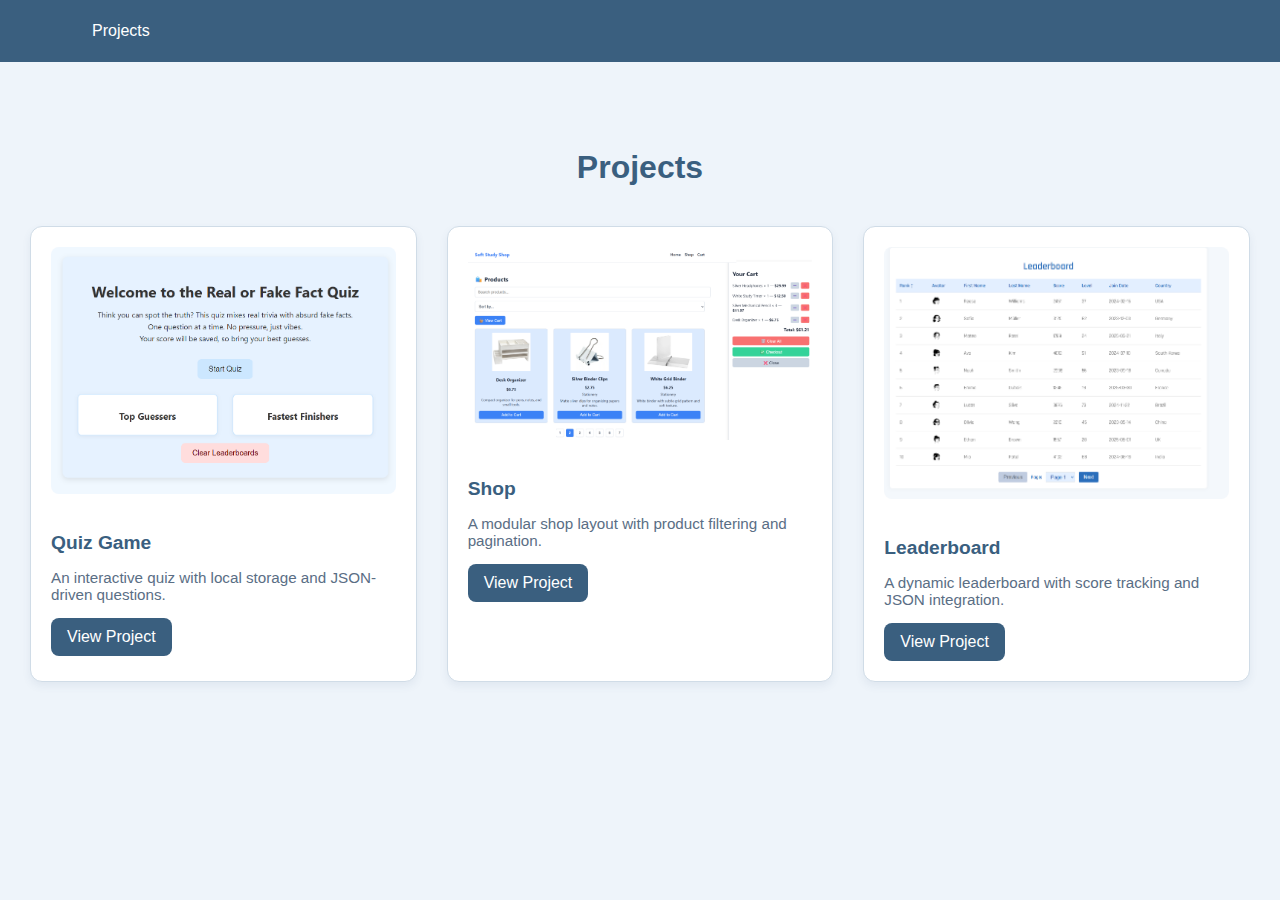
<file: index.html>
<!DOCTYPE html>
<html lang="en">
<head>
  <meta charset="UTF-8" />
  <meta name="viewport" content="width=device-width, initial-scale=1.0" />
  <title>Portfolio</title>
  <link rel="stylesheet" href="style.css" />
</head>
<body>

  <nav>
    <ul>
      <li><a href="#projects">Projects</a></li>
    </ul>
  </nav>

  <section id="projects">
    <h2>Projects</h2>
    <div class="projects-grid">
    </div>
  </section>

  <script src="script.js"></script>
</body>
</html>
</file>
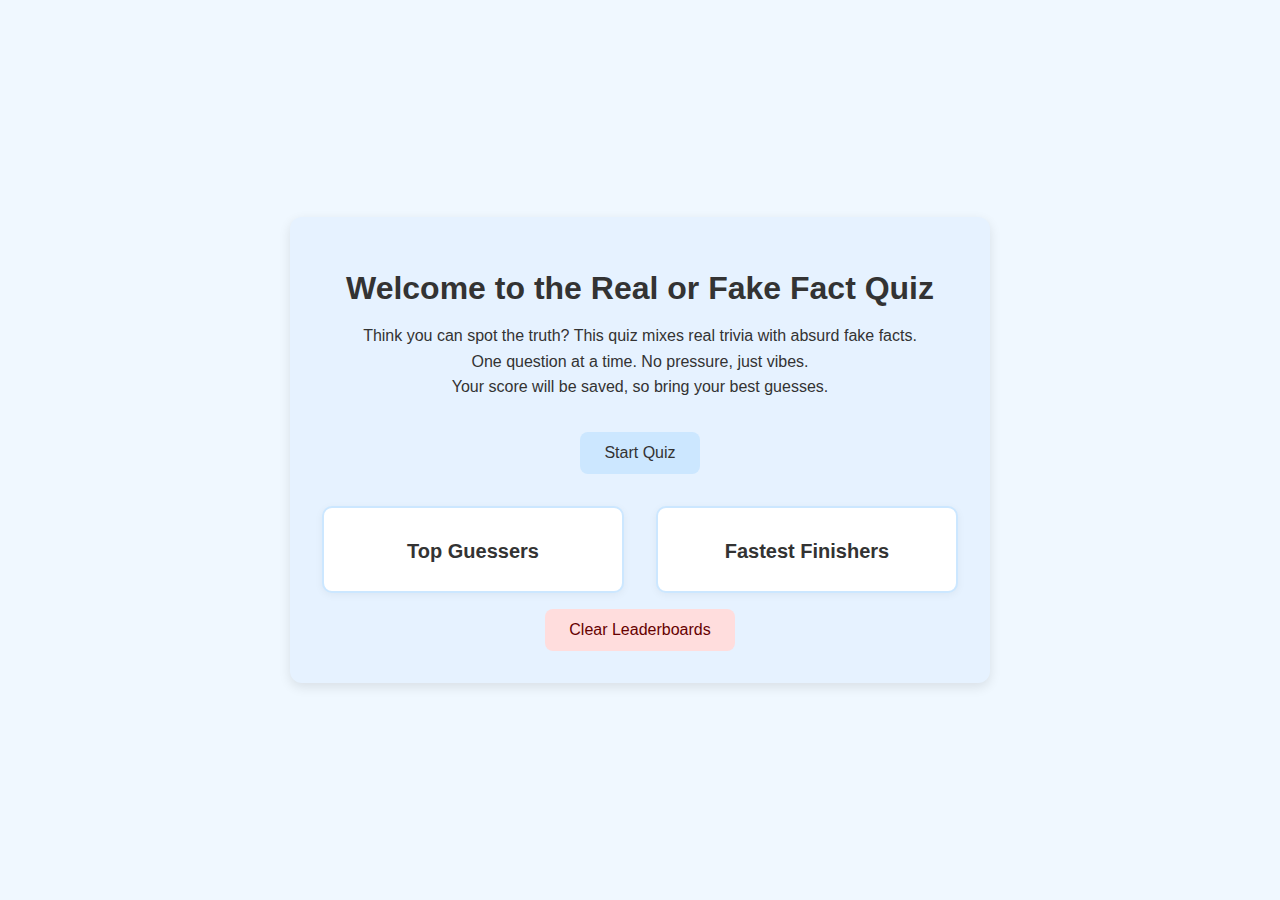
<file: september 11/index.html>
<!DOCTYPE html>
<html lang="en">
<head>
  <meta charset="UTF-8" />
  <meta name="viewport" content="width=device-width, initial-scale=1.0" />
  <title>Real or Fake Fact Quiz</title>
  <link rel="stylesheet" href="style.css" />
</head>
<body class="page__body">
  <main class="quiz__container">

    <section class="screen screen--landing active">
      <div class="landing__wrapper">
        <h1 class="landing__title">Welcome to the Real or Fake Fact Quiz</h1>
        <p class="landing__description">
          Think you can spot the truth? This quiz mixes real trivia with absurd fake facts.<br />
          One question at a time. No pressure, just vibes.<br />
          Your score will be saved, so bring your best guesses.
        </p>

        <button class="btn btn--start">Start Quiz</button>

        <div class="leaderboard__wrapper">
          <div class="leaderboard leaderboard--score">
            <h2 class="leaderboard__title">Top Guessers</h2>
            <ul class="leaderboard__list" id="scoreLeaderboard"></ul>
          </div>
          <div class="leaderboard leaderboard--time">
            <h2 class="leaderboard__title">Fastest Finishers</h2>
            <ul class="leaderboard__list" id="timeLeaderboard"></ul>
          </div>
        </div>

        <button class="btn btn--clear-leaderboards">Clear Leaderboards</button>
      </div>
    </section>

    <section class="screen screen--name">
      <div class="name__wrapper">
        <h2 class="name__title">Let’s personalize your quiz experience</h2>
        <form class="name__form">
          <div class="form__group">
            <label for="username" class="form__label">Your name:</label>
            <input type="text" id="username" class="form__input name__input" required />
          </div>

          <div class="form__group">
            <label class="form__label">Show your score on the leaderboard?</label>
            <div class="form__toggle">
              <label><input type="radio" name="leaderboard" value="yes" checked /> Yes</label>
              <label><input type="radio" name="leaderboard" value="no" /> No</label>
            </div>
          </div>

          <div class="form__group">
            <label class="form__label">Enable timer?</label>
            <div class="form__toggle">
              <label><input type="radio" name="timer" value="yes" checked /> Yes</label>
              <label><input type="radio" name="timer" value="no" /> No</label>
            </div>
          </div>

          <p class="form__warning">⚠️ Once you begin, you won’t be able to go back to previous questions.</p>
          <button type="submit" class="btn btn--go">Go</button>
        </form>

        <button type="button" class="btn btn--back">Back</button>
      </div>
    </section>

    <section class="screen screen--quiz">
      <div class="quiz__wrapper">
        <div class="quiz__progress">
          <span class="quiz__progress-text">Question 1 of 5</span>
        </div>

        <div class="quiz__question-box">
          <p class="quiz__question-text">Loading question...</p>
          <div class="quiz__choices">
            <button class="btn btn--choice" data-choice="true">Real</button>
            <button class="btn btn--choice" data-choice="false">Fake</button>
          </div>
        </div>

        <button class="btn btn--next-question">Next</button>
        <button class="btn btn--show-results" style="display: none;">See Your Results</button>
      </div>
    </section>

    <section class="screen screen--results">
      <div class="results__wrapper">
        <h2 class="results__title"></h2>
        <ul class="results__list"></ul>
        <p class="results__time"></p>
        <button class="btn btn--return">Return to Start</button>
        <button class="btn btn--replay">Play Again</button>
      </div>
    </section>

  </main>
  <script src="script.js"></script>
</body>
</html>
</file>
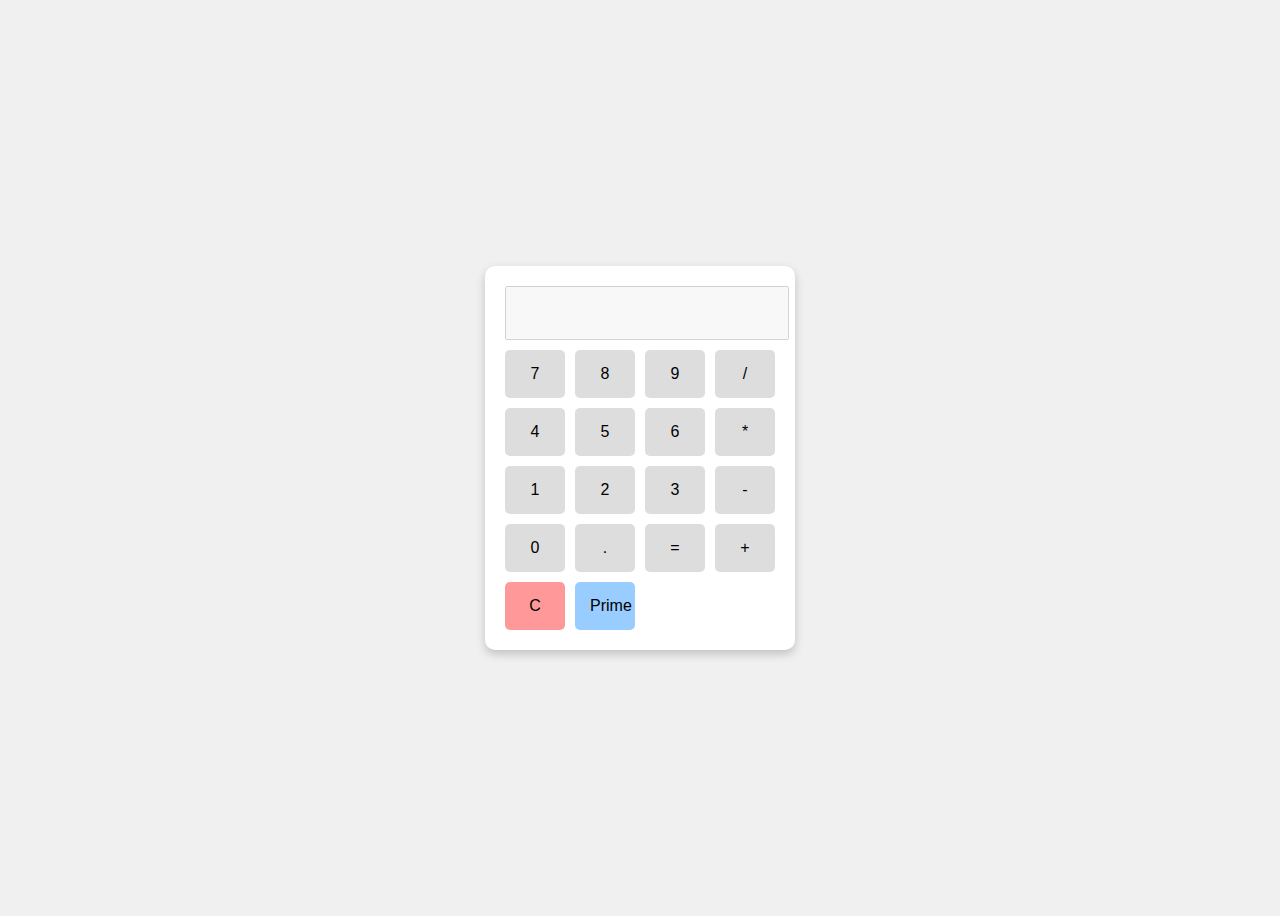
<file: september 2/index.html>
<!DOCTYPE html>
<html lang="en">

<head>
    <meta charset="UTF-8">
    <meta name="viewport" content="width=device-width, initial-scale=1.0">
    <title>Broken Calculator Starter</title>
    <link rel="stylesheet" href="style.css">
</head>

<body>
    <div class="calculator">
        <input type="text" id="display" class="display" disabled>
        <div class="buttons">

            <button>7</button>
            <button>8</button>
            <button>9</button>
            <button>/</button>
            <button>4</button>
            <button>5</button>
            <button>6</button>
            <button>*</button>
            <button>1</button>
            <button>2</button>
            <button>3</button>
            <button>-</button>
            <button>0</button>
            <button>.</button>
            <button>=</button>
            <button>+</button><button id="clear">C</button>
            <button id="prime">Prime</button>
        </div>
    </div>
    <script src="script.js"></script>
</body>

</html>
</file>
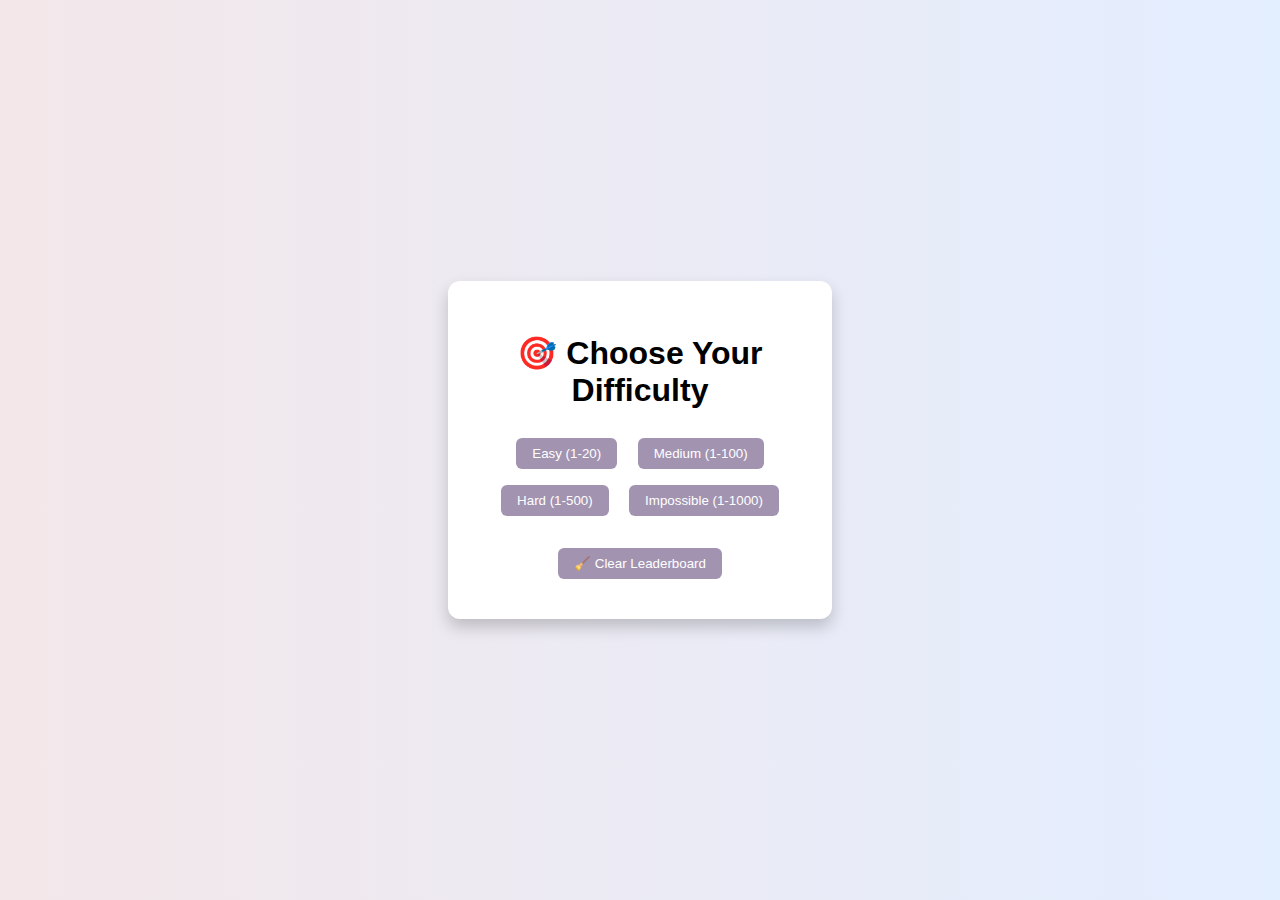
<file: september 5/index.html>
<!DOCTYPE html>
<html lang="en">

<head>
    <meta charset="UTF-8" />
    <meta name="viewport" content="width=device-width, initial-scale=1.0" />
    <title>Guess the Number</title>
    <link rel="stylesheet" href="style.css" />
</head>

<body>
    <div id="homeScreen" class="screen">
        <h1>🎯 Choose Your Difficulty</h1>
        <button data-range="20">Easy (1-20)</button>
        <button data-range="100">Medium (1-100)</button>
        <button data-range="500">Hard (1-500)</button>
        <button data-range="1000">Impossible (1-1000)</button>

        <ul id="leaderboardList"></ul>
        <button id="clearBtn">🧹 Clear Leaderboard</button>
    </div>

    <div id="nameScreen" class="screen" style="display: none;">
        <button id="backToHome" class="back-text">Back</button>
        <h2>Enter Your Name</h2>
        <input type="text" id="nameInput" placeholder="Your name" />
        <button id="startGameBtn">Start Game</button>
    </div>

    <div id="gameScreen" class="screen" style="display: none;">
        <button id="backButton" class="back-text">Back</button>
        <h2>Guess the Number!</h2>
        <p id="rangeLabel"></p>
        <input type="number" id="guessInput" placeholder="Enter your guess" />
        <button id="submitGuess">Submit</button>
        <p id="feedback"></p>
        <p id="guessCount"></p>
    </div>

    <script src="script.js"></script>
</body>

</html>
</file>
<file: style.css>
body {
  font-family: sans-serif;
  margin: 0;
  background-color: #eef4fa;
  color: #3a5f7f;
}

nav {
  background-color: #3a5f7f;
  padding: 22px 50px;
}

nav ul {
  list-style: none;
  display: flex;
  gap: 20px;
  margin: 0;
  padding: 0;
}

nav ul li a {
  color: #ffffff;
  text-decoration: none;
  font-weight: 500;
  padding: 10px 42px;
  border-radius: 6px;
  transition: background-color 0.2s ease;
}

nav ul li a:hover {
  background-color: #2c4a63;
}

#projects {
  padding: 60px 20px;
  background-color: #eef4fa;
}

#projects h2 {
  text-align: center;
  font-size: 2rem;
  margin-bottom: 40px;
  color: #3a5f7f;
  font-weight: 600;
}

.projects-grid {
  display: grid;
  grid-template-columns: repeat(auto-fit, minmax(280px, 1fr));
  gap: 30px;
  padding: 0 10px;
}

.project-card {
  background-color: #ffffff;
  border: 1px solid #d0dce7;
  border-radius: 12px;
  box-shadow: 0 4px 8px rgba(58, 95, 127, 0.08);
  padding: 20px;
  transition: transform 0.2s ease;
}

.project-card:hover {
  transform: translateY(-4px);
}

.project-card img {
  width: 100%;
  border-radius: 8px;
  margin-bottom: 15px;
}

.project-card h3 {
  font-size: 1.2rem;
  color: #3a5f7f;
  margin-bottom: 10px;
}

.project-card p {
  font-size: 0.95rem;
  color: #5a6e85;
  margin-bottom: 15px;
}

.project-card a {
  display: inline-block;
  padding: 10px 16px;
  background-color: #3a5f7f;
  color: #ffffff;
  border-radius: 8px;
  text-decoration: none;
  font-weight: 500;
  transition: background-color 0.2s ease, color 0.2s ease;
}

.project-card a:hover {
  background-color: #2c4a63;
  color: #eaf2fc;
}
</file>
<file: september 11/style.css>
:root {
  --blue-light: #f0f8ff;
  --blue-accent: #cce7ff;
  --blue-hover: #b3d9ff;
  --blue-deep: #99ccff;
  --text-dark: #333;
}

body.page__body {
  margin: 0;
  font-family: 'Segoe UI', sans-serif;
  background-color: var(--blue-light);
  color: var(--text-dark);
  display: flex;
  justify-content: center;
  align-items: center;
  height: 100vh;
}

.quiz__container {
  width: 100%;
  max-width: 700px;
  text-align: center;
}

.screen {
  display: none;
}

.screen.active {
  display: block;
}

.landing__wrapper,
.name__wrapper,
.quiz__wrapper,
.results__wrapper {
  background-color: #e6f2ff;
  padding: 2rem;
  border-radius: 12px;
  box-shadow: 0 4px 12px rgba(0, 0, 0, 0.1);
  margin: 2rem auto;
}

.landing__title {
  font-size: 2rem;
  margin-bottom: 1rem;
}

.landing__description {
  font-size: 1rem;
  line-height: 1.6;
  margin-bottom: 2rem;
}

.name__title {
  font-size: 1.5rem;
  margin-bottom: 1.5rem;
}

.form__group {
  margin-bottom: 1.25rem;
  text-align: left;
}

.form__label {
  display: block;
  margin-bottom: 0.5rem;
  font-weight: 500;
}

.form__input {
  width: 100%;
  padding: 0.75rem;
  font-size: 1rem;
  border-radius: 8px;
  border: 1px solid #ccc;
}

.form__toggle label {
  margin-right: 1rem;
  font-size: 0.95rem;
}

.form__warning {
  color: #aa0000;
  font-size: 0.9rem;
  margin-top: 0.5rem;
  text-align: center;
}

.btn {
  background-color: var(--blue-accent);
  color: var(--text-dark);
  border: none;
  padding: 0.75rem 1.5rem;
  font-size: 1rem;
  border-radius: 8px;
  cursor: pointer;
  transition: background-color 0.3s ease, transform 0.2s ease, box-shadow 0.2s ease;
}

.btn:hover {
  background-color: var(--blue-hover);
  transform: scale(1.05);
  box-shadow: 0 0 10px var(--blue-hover);
}

.btn:active {
  background-color: var(--blue-deep);
  transform: scale(0.98);
  box-shadow: 0 0 6px var(--blue-hover) inset;
}

.btn--choice.selected {
  background-color: var(--blue-deep);
  box-shadow: 0 0 8px var(--blue-hover);
  font-weight: bold;
  transform: scale(0.98);
}

.btn--clear-leaderboards {
  margin-top: 1rem;
  background-color: #ffdddd;
  color: #660000;
}

.btn--clear-leaderboards:hover {
  background-color: #ffcccc;
}

.btn--back {
  margin-top: 1rem;
  background-color: #eeeeff;
  color: #333366;
}

.btn--back:hover {
  background-color: #ddddee;
}

.btn--show-results {
  margin-top: 1rem;
  background-color: #ddf4ff;
  color: #004466;
}

.btn--show-results:hover {
  background-color: #cceeff;
}

.quiz__progress-text {
  font-size: 1rem;
  margin-bottom: 1rem;
}

.quiz__question-text {
  font-size: 1.25rem;
  margin-bottom: 1.5rem;
}

.quiz__choices {
  display: flex;
  justify-content: center;
  gap: 1rem;
  margin-bottom: 2rem;
}

.btn--next-question {
  background-color: var(--blue-accent);
  padding: 0.5rem 1.25rem;
  font-size: 1rem;
  border-radius: 8px;
}

.leaderboard__wrapper {
  display: grid;
  grid-template-columns: repeat(auto-fit, minmax(280px, 1fr));
  gap: 2rem;
  margin-top: 2rem;
}

.leaderboard {
  background-color: #ffffff;
  border: 2px solid var(--blue-accent);
  border-radius: 10px;
  padding: 1rem;
  box-shadow: 0 2px 8px rgba(0, 0, 0, 0.05);
}

.leaderboard__title {
  font-size: 1.25rem;
  margin-bottom: 0.75rem;
  color: var(--text-dark);
}

.leaderboard__list {
  list-style: none;
  padding: 0;
  margin: 0;
}

.leaderboard__list li {
  font-size: 1rem;
  padding: 0.4rem 0;
  border-bottom: 1px solid var(--blue-accent);
  display: flex;
  align-items: center;
  gap: 0.5rem;
}

.results__wrapper {
  background-color: #ffffff;
  padding: 1.5rem;
  border-radius: 10px;
  box-shadow: 0 4px 10px rgba(0, 0, 0, 0.08);
  margin: 2rem auto;
  max-width: 600px;
}

.results__title {
  font-size: 1.25rem;
  margin-bottom: 1rem;
  color: var(--text-dark);
}

.results__list {
  list-style: none;
  padding: 0;
  margin: 1rem 0;
  text-align: left;
  font-size: 0.95rem;
  line-height: 1.4;
}

.results__item {
  margin-bottom: 0.75rem;
  padding-bottom: 0.5rem;
  border-bottom: 1px solid var(--blue-accent);
}

.results__time {
  font-size: 0.95rem;
  margin-top: 1rem;
  color: #555;
}

.btn--replay {
  margin-top: 1rem;
  background-color: #ccf5ff;
  color: #004466;
}

.btn--replay:hover {
  background-color: #bbecff;
}
</file>
<file: september 2/style.css>
body {
    font-family: Arial, sans-serif;
    background: #f0f0f0;
    display: flex;
    justify-content: center;
    align-items: center;
    height: 100vh;
}

.calculator {
    background: white;
    padding: 20px;
    border-radius: 10px;
    box-shadow: 0 4px 10px rgba(0, 0, 0, 0.2);
}

.display {
    width: 100%;
    height: 40px;
    margin-bottom: 10px;
    text-align: center;
    padding: 5px;
    font-size: 1.2rem;
}

.buttons {
    display: grid;
    grid-template-columns: repeat(4, 60px);
    gap: 10px;
}

button {
    padding: 15px;
    font-size: 1rem;
    cursor: pointer;
    border-radius: 5px;
    border: none;
    background: #ddd;
}

button:hover {
    background: #ccc;
}

#clear {
    background: #ff9999;
}

#clear:hover {
    background: #ff6666;
}

#prime {
    background: #99ccff;
}

#prime:hover {
    background: #66b3ff;
}
</file>
<file: september 5/style.css>
body {
    font-family: 'Segoe UI', sans-serif;
    background: linear-gradient(to right, #f3e7e9, #e3eeff);
    display: flex;
    justify-content: center;
    align-items: center;
    height: 100vh;
    margin: 0;
}

.screen {
    text-align: center;
    background-color: #fff;
    padding: 2rem;
    border-radius: 12px;
    box-shadow: 0 8px 16px rgba(0, 0, 0, 0.2);
    max-width: 320px;
    position: relative;
}

button {
    padding: 0.5rem 1rem;
    margin: 0.5rem;
    background-color: #a293b1;
    color: white;
    border: none;
    border-radius: 6px;
    cursor: pointer;
    transition: background-color 0.3s ease;
}

button:hover {
    background-color: #cbb7dd;
}

input[type="number"],
input[type="text"] {
    padding: 0.5rem;
    width: 80%;
    margin-bottom: 1rem;
    border: 1px solid #ccc;
    border-radius: 6px;
    font-size: 1rem;
    background-color: #fdf6ff;
    box-shadow: inset 0 1px 3px rgba(0, 0, 0, 0.1);
}

.back-text {
    position: absolute;
    top: 1rem;
    left: 1rem;
    background: none;
    border: none;
    color: #ff4c4c;
    font-size: 0.9rem;
    text-decoration: underline;
    cursor: pointer;
    transition: color 0.3s ease;
}

.back-text:hover {
    color: #ff1a1a;
}

#leaderboardList {
    list-style: none;
    padding: 0;
    margin-top: 1rem;
    font-size: 0.9rem;
    color: #555;

    li {
        margin: 0.3rem 0;
    }
}
</file>
